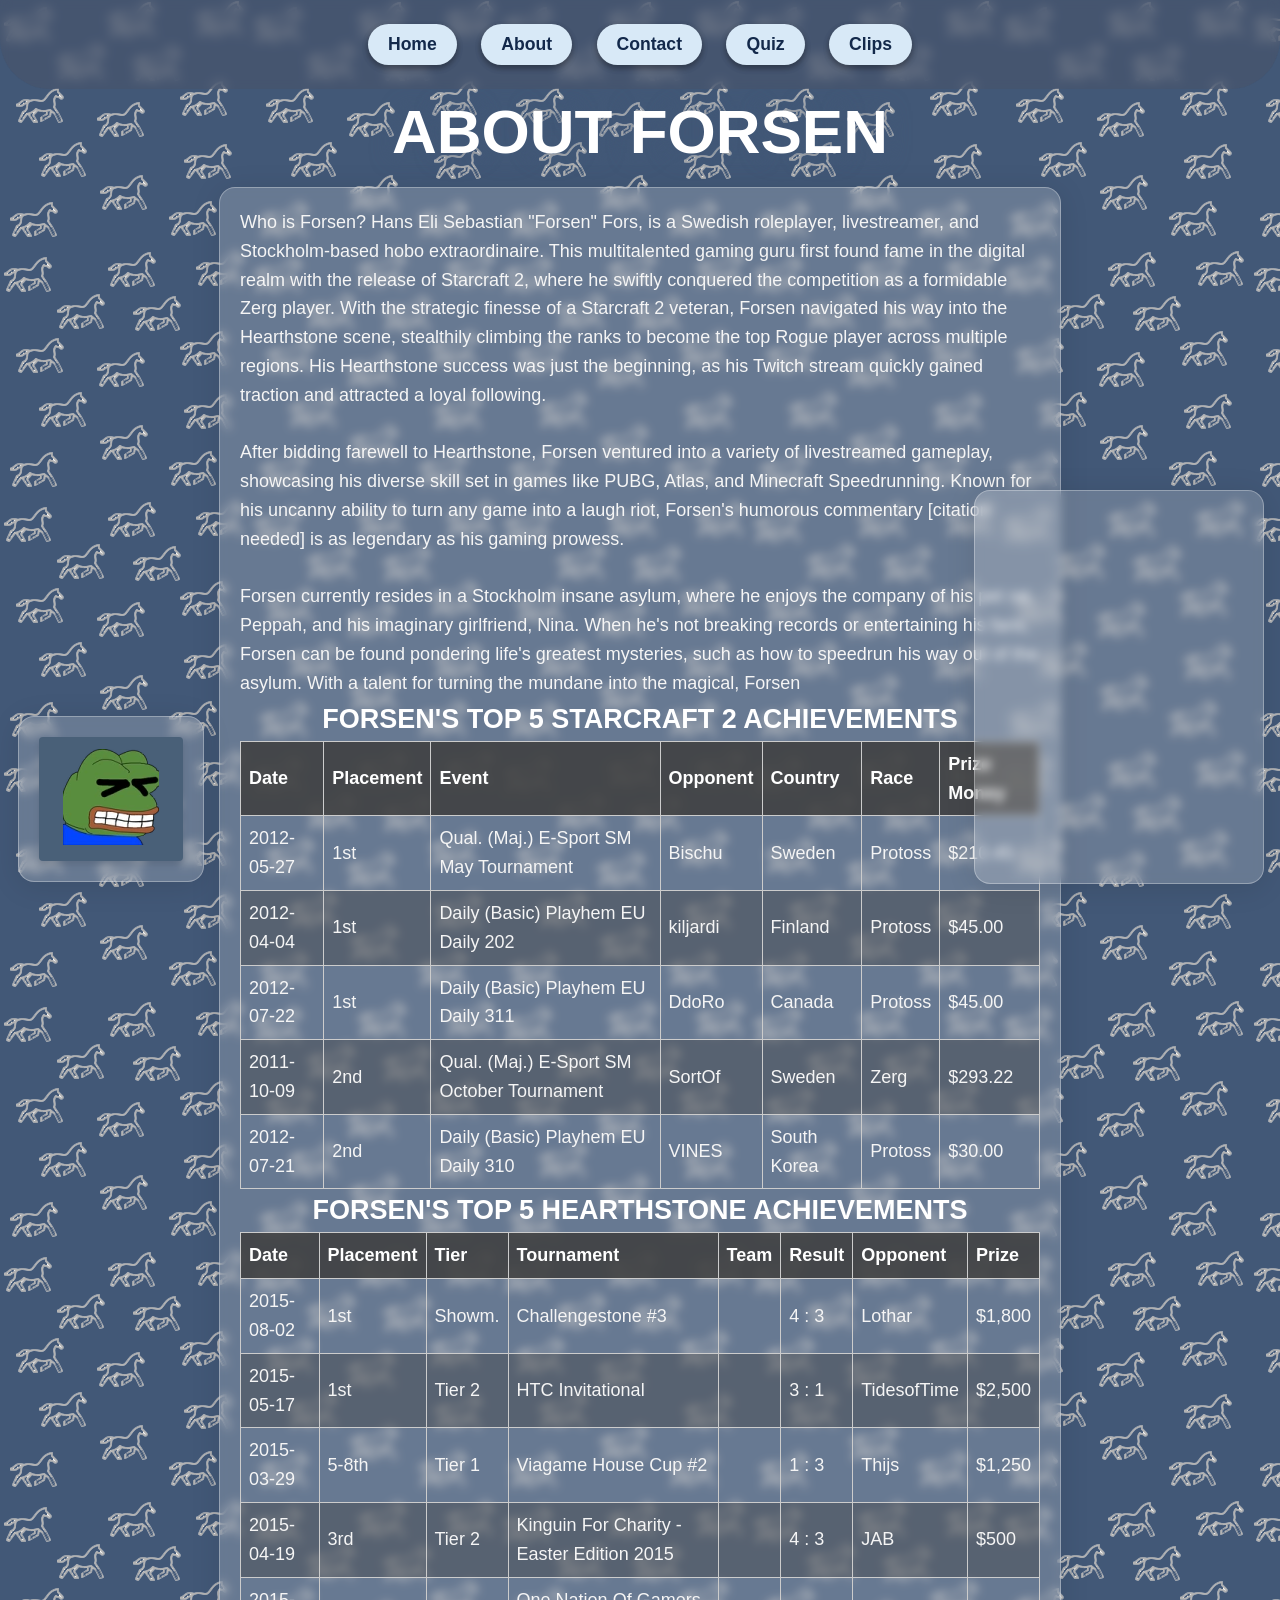
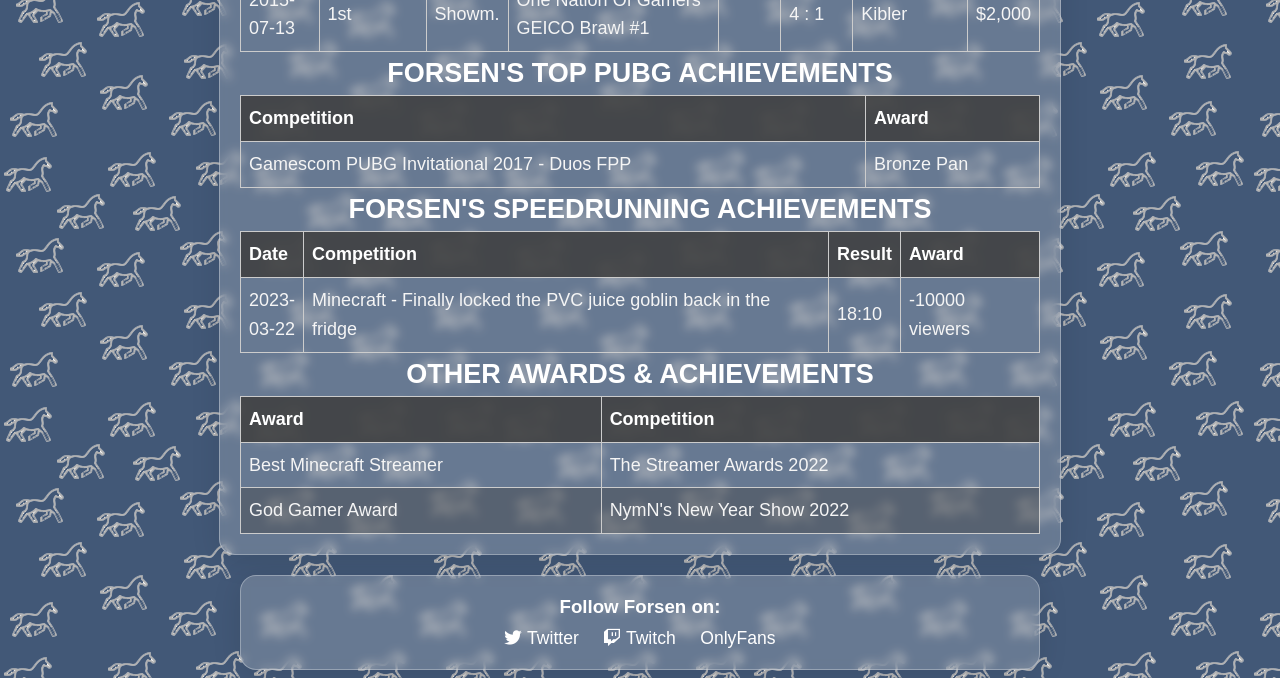
<file: about/index.html>
<!DOCTYPE html>
<html lang="en">
  <head>
    <meta charset="UTF-8" />
    <meta name="viewport" content="width=device-width, initial-scale=1.0" />
    <title>About | Forsen</title>
    <link rel="icon" type="image/x-icon" href="/favicon.ico" />

    <link rel="stylesheet" href="/css/styles.css" />
    <link rel="stylesheet" href="https://cdnjs.cloudflare.com/ajax/libs/font-awesome/6.1.0/css/all.min.css" />
  </head>

  <body>
    <header>
      <nav>
        <ul class="nav-buttons">
          <li><a href="/">Home</a></li>
          <li><a href="/about">About</a></li>
          <li><a href="/contact">Contact</a></li>
          <li><a href="/quiz">Quiz</a></li>
          <li><a href="/clips">Clips</a></li>
        </ul>
      </nav>
    </header>

    <main>
      <h1>ABOUT FORSEN</h1>
      <div class="container">
        <p style="margin: 0px">
          Who is Forsen? Hans Eli Sebastian "Forsen" Fors, is a Swedish roleplayer, livestreamer, and Stockholm-based
          hobo extraordinaire. This multitalented gaming guru first found fame in the digital realm with the release of
          Starcraft 2, where he swiftly conquered the competition as a formidable Zerg player. With the strategic
          finesse of a Starcraft 2 veteran, Forsen navigated his way into the Hearthstone scene, stealthily climbing the
          ranks to become the top Rogue player across multiple regions. His Hearthstone success was just the beginning,
          as his Twitch stream quickly gained traction and attracted a loyal following.<br /><br />

          After bidding farewell to Hearthstone, Forsen ventured into a variety of livestreamed gameplay, showcasing his
          diverse skill set in games like PUBG, Atlas, and Minecraft Speedrunning. Known for his uncanny ability to turn
          any game into a laugh riot, Forsen's humorous commentary [citation needed] is as legendary as his gaming
          prowess.<br /><br />

          Forsen currently resides in a Stockholm insane asylum, where he enjoys the company of his pet rat, Peppah, and
          his imaginary girlfriend, Nina. When he's not breaking records or entertaining his fans, Forsen can be found
          pondering life's greatest mysteries, such as how to speedrun his way out of the asylum. With a talent for
          turning the mundane into the magical, Forsen
        </p>
        <h2>Forsen's top 5 Starcraft 2 achievements</h2>
        <div class="table-responsive">
          <table class="table-forsen">
            <tr>
              <th>Date</th>
              <th>Placement</th>
              <th>Event</th>
              <th>Opponent</th>
              <th>Country</th>
              <th>Race</th>
              <th>Prize Money</th>
            </tr>
            <tr>
              <td>2012-05-27</td>
              <td>1st</td>
              <td>Qual. (Maj.) E-Sport SM May Tournament</td>
              <td>Bischu</td>
              <td>Sweden</td>
              <td>Protoss</td>
              <td>$210.45</td>
            </tr>
            <tr>
              <td>2012-04-04</td>
              <td>1st</td>
              <td>Daily (Basic) Playhem EU Daily 202</td>
              <td>kiljardi</td>
              <td>Finland</td>
              <td>Protoss</td>
              <td>$45.00</td>
            </tr>
            <tr>
              <td>2012-07-22</td>
              <td>1st</td>
              <td>Daily (Basic) Playhem EU Daily 311</td>
              <td>DdoRo</td>
              <td>Canada</td>
              <td>Protoss</td>
              <td>$45.00</td>
            </tr>
            <tr>
              <td>2011-10-09</td>
              <td>2nd</td>
              <td>Qual. (Maj.) E-Sport SM October Tournament</td>
              <td>SortOf</td>
              <td>Sweden</td>
              <td>Zerg</td>
              <td>$293.22</td>
            </tr>
            <tr>
              <td>2012-07-21</td>
              <td>2nd</td>
              <td>Daily (Basic) Playhem EU Daily 310</td>
              <td>VINES</td>
              <td>South Korea</td>
              <td>Protoss</td>
              <td>$30.00</td>
            </tr>
          </table>
        </div>

        <h2>Forsen's top 5 Hearthstone achievements</h2>
        <div class="table-responsive">
          <table class="table-forsen">
            <tr>
              <th>Date</th>
              <th>Placement</th>
              <th>Tier</th>
              <th>Tournament</th>
              <th>Team</th>
              <th>Result</th>
              <th>Opponent</th>
              <th>Prize</th>
            </tr>
            <tr>
              <td>2015-08-02</td>
              <td>1st</td>
              <td>Showm.</td>
              <td>Challengestone #3</td>
              <td></td>
              <td>4 : 3</td>
              <td>Lothar</td>
              <td>$1,800</td>
            </tr>
            <tr>
              <td>2015-05-17</td>
              <td>1st</td>
              <td>Tier 2</td>
              <td>HTC Invitational</td>
              <td></td>
              <td>3 : 1</td>
              <td>TidesofTime</td>
              <td>$2,500</td>
            </tr>
            <tr>
              <td>2015-03-29</td>
              <td>5-8th</td>
              <td>Tier 1</td>
              <td>Viagame House Cup #2</td>
              <td></td>
              <td>1 : 3</td>
              <td>Thijs</td>
              <td>$1,250</td>
            </tr>
            <tr>
              <td>2015-04-19</td>
              <td>3rd</td>
              <td>Tier 2</td>
              <td>Kinguin For Charity - Easter Edition 2015</td>
              <td></td>
              <td>4 : 3</td>
              <td>JAB</td>
              <td>$500</td>
            </tr>
            <tr>
              <td>2015-07-13</td>
              <td>1st</td>
              <td>Showm.</td>
              <td>One Nation Of Gamers GEICO Brawl #1</td>
              <td></td>
              <td>4 : 1</td>
              <td>Kibler</td>
              <td>$2,000</td>
            </tr>
          </table>
        </div>

        <h2>Forsen's top PUBG achievements</h2>
        <div class="table-responsive">
          <table class="table-forsen">
            <tr>
              <th>Competition</th>
              <th>Award</th>
            </tr>
            <tr>
              <td>Gamescom PUBG Invitational 2017 - Duos FPP</td>
              <td>Bronze Pan</td>
            </tr>
          </table>
        </div>

        <h2>Forsen's speedrunning achievements</h2>
        <div class="table-responsive">
          <table class="table-forsen">
            <tr>
              <th>Date</th>
              <th>Competition</th>
              <th>Result</th>
              <th>Award</th>
            </tr>
            <tr>
              <td>2023-<br />03-22</td>
              <td>Minecraft - Finally locked the PVC juice goblin back in the fridge</td>
              <td>18:10</td>
              <td>-10000 viewers</td>
            </tr>
          </table>
        </div>

        <h2>Other awards & achievements</h2>
        <div class="table-responsive">
          <table class="table-forsen">
            <tr>
              <th>Award</th>
              <th>Competition</th>
            </tr>
            <tr>
              <td>Best Minecraft Streamer</td>
              <td>The Streamer Awards 2022</td>
            </tr>
            <tr>
              <td>God Gamer Award</td>
              <td>NymN's New Year Show 2022</td>
            </tr>
          </table>
        </div>
      </div>
    </main>

    <footer>
      <div class="socials">
        <h3>Follow Forsen on:</h3>
        <ul>
          <li>
            <a href="https://twitter.com/Forsen" target="_blank"><i class="fab fa-twitter"></i>&nbsp;Twitter</a>
          </li>
          <li>
            <a href="https://www.twitch.tv/forsen" target="_blank"><i class="fab fa-twitch"></i>&nbsp;Twitch</a>
          </li>
          <li>
            <a href="https://www.onlyfors.com" target="_blank">OnlyFans</a>
          </li>
        </ul>
      </div>
    </footer>

    <!-- Random Lines -->
    <div class="line-container draggable">
      <button id="randomLineButton" class="line-button">
        <img src="/images/pepepains.png" />
      </button>
      <p id="randomLineContainer"></p>
      <script src="/js/lines.js"></script>
    </div>

    <!-- Twitch Chat -->
    <div class="chat draggable">
      <iframe id="chat-iframe" frameborder="0"></iframe>
    </div>

    <!-- Ban timer -->
    <div class="ban-timer container draggable">
      <div>Estimated unban time:</div>
      <div id="banTimer">...</div>
    </div>

    <!-- Script Imports -->
    <script src="/js/global.js"></script>
  </body>
</html>
</file>
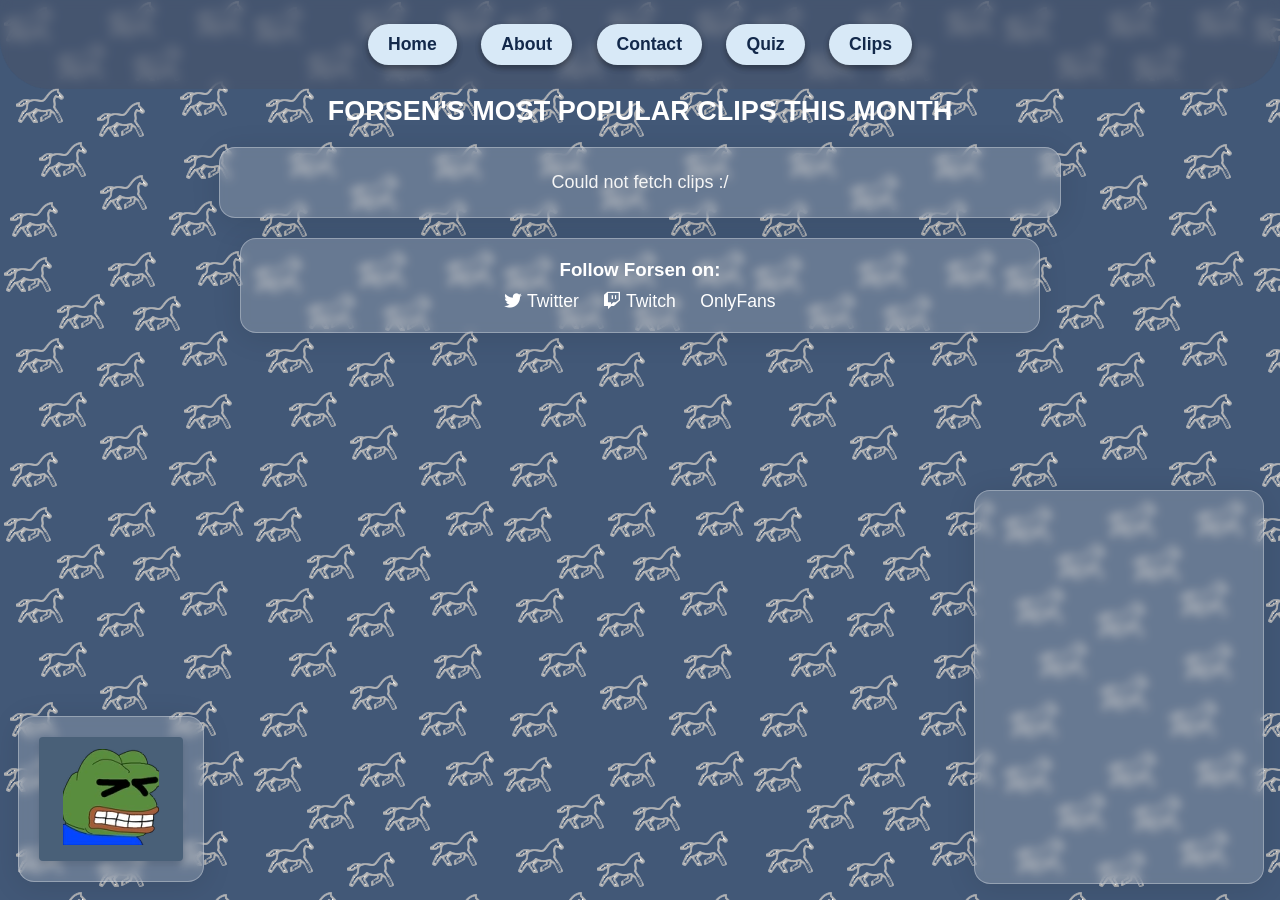
<file: clips/index.html>
<!DOCTYPE html>
<html lang="en">
  <head>
    <meta charset="UTF-8" />
    <meta name="viewport" content="width=device-width, initial-scale=1.0" />
    <title>Clips | Forsen</title>
    <link rel="icon" type="image/x-icon" href="/favicon.ico" />

    <link rel="stylesheet" href="/css/styles.css" />
    <link rel="stylesheet" href="https://cdnjs.cloudflare.com/ajax/libs/font-awesome/6.1.0/css/all.min.css" />
    <link rel="stylesheet" href="/css/clips.css" />
  </head>

  <body>
    <header>
      <nav>
        <ul class="nav-buttons">
          <li><a href="/">Home</a></li>
          <li><a href="/about">About</a></li>
          <li><a href="/contact">Contact</a></li>
          <li><a href="/quiz">Quiz</a></li>
          <li><a href="/clips">Clips</a></li>
        </ul>
      </nav>
    </header>

    <main>
      <h2>Forsen's most popular clips this month</h2>
      <div class="container" id="clips"></div>
    </main>

    <footer>
      <div class="socials">
        <h3>Follow Forsen on:</h3>
        <ul>
          <li>
            <a href="https://twitter.com/Forsen" target="_blank"><i class="fab fa-twitter"></i>&nbsp;Twitter</a>
          </li>
          <li>
            <a href="https://www.twitch.tv/forsen" target="_blank"><i class="fab fa-twitch"></i>&nbsp;Twitch</a>
          </li>
          <li>
            <a href="https://www.onlyfors.com" target="_blank">OnlyFans</a>
          </li>
        </ul>
      </div>
    </footer>

    <!-- Random Lines -->
    <div class="line-container draggable">
      <button id="randomLineButton" class="line-button">
        <img src="/images/pepepains.png" />
      </button>
      <p id="randomLineContainer"></p>
      <script src="/js/lines.js"></script>
    </div>

    <!-- Twitch Chat -->
    <div class="chat draggable">
      <iframe id="chat-iframe" frameborder="0"></iframe>
    </div>

    <!-- Ban timer -->
    <div class="ban-timer container draggable">
      <div>Estimated unban time:</div>
      <div id="banTimer">...</div>
    </div>

    <!-- Script Imports -->
    <script src="/js/global.js"></script>
    <script src="/js/clips.js"></script>
  </body>
</html>
</file>
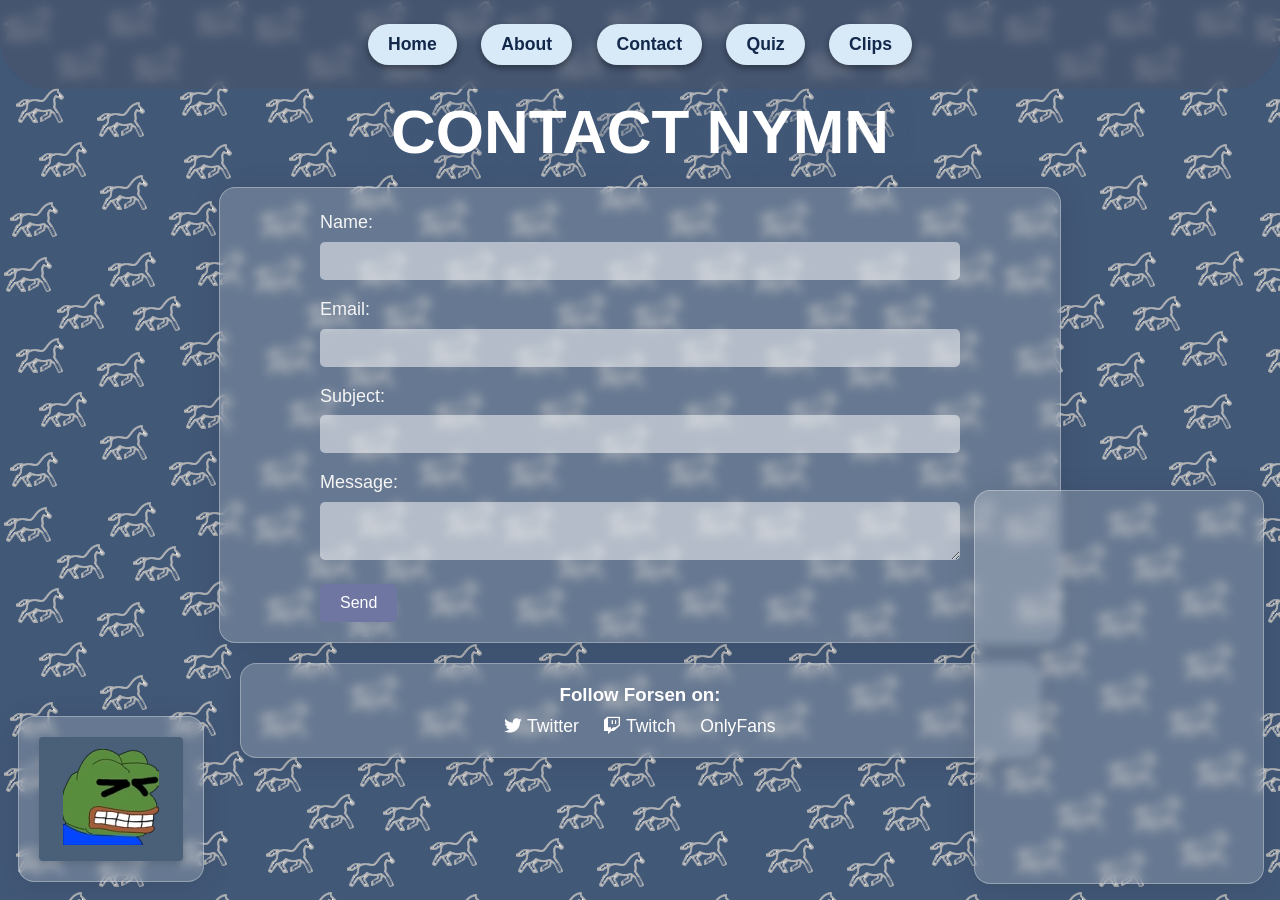
<file: contact/index.html>
<!DOCTYPE html>
<html lang="en">
  <head>
    <meta charset="UTF-8" />
    <meta name="viewport" content="width=device-width, initial-scale=1.0" />
    <title>Contact | Forsen</title>
    <link rel="icon" type="image/x-icon" href="/favicon.ico" />

    <link rel="stylesheet" href="/css/styles.css" />
    <link rel="stylesheet" href="https://cdnjs.cloudflare.com/ajax/libs/font-awesome/6.1.0/css/all.min.css" />
  </head>

  <body>
    <header>
      <nav>
        <ul class="nav-buttons">
          <li><a href="/">Home</a></li>
          <li><a href="/about">About</a></li>
          <li><a href="/contact">Contact</a></li>
          <li><a href="/quiz">Quiz</a></li>
          <li><a href="/clips">Clips</a></li>
        </ul>
      </nav>
    </header>

    <main>
      <h1>CONTACT NYMN</h1>
      <div class="container">
        <form method="get" action="submit" class="contact-form">
          <label for="name">Name:</label>
          <input type="text" name="name" id="name" required />

          <label for="email">Email:</label>
          <input type="email" name="email" id="email" required />

          <label for="subject">Subject:</label>
          <input type="text" name="subject" id="subject" required />

          <label for="message">Message:</label>
          <textarea name="message" id="message" required></textarea>

          <input type="submit" value="Send" />
        </form>
      </div>
    </main>

    <footer>
      <div class="socials">
        <h3>Follow Forsen on:</h3>
        <ul>
          <li>
            <a href="https://twitter.com/Forsen" target="_blank"><i class="fab fa-twitter"></i>&nbsp;Twitter</a>
          </li>
          <li>
            <a href="https://www.twitch.tv/forsen" target="_blank"><i class="fab fa-twitch"></i>&nbsp;Twitch</a>
          </li>
          <li>
            <a href="https://www.onlyfors.com" target="_blank">OnlyFans</a>
          </li>
        </ul>
      </div>
    </footer>

    <!-- Random Lines -->
    <div class="line-container draggable">
      <button id="randomLineButton" class="line-button">
        <img src="/images/pepepains.png" />
      </button>
      <p id="randomLineContainer"></p>
      <script src="/js/lines.js"></script>
    </div>

    <!-- Twitch Chat -->
    <div class="chat draggable">
      <iframe id="chat-iframe" frameborder="0"></iframe>
    </div>

    <!-- Ban timer -->
    <div class="ban-timer container draggable">
      <div>Estimated unban time:</div>
      <div id="banTimer">...</div>
    </div>

    <!-- Script Imports -->
    <script src="/js/global.js"></script>
  </body>
</html>
</file>
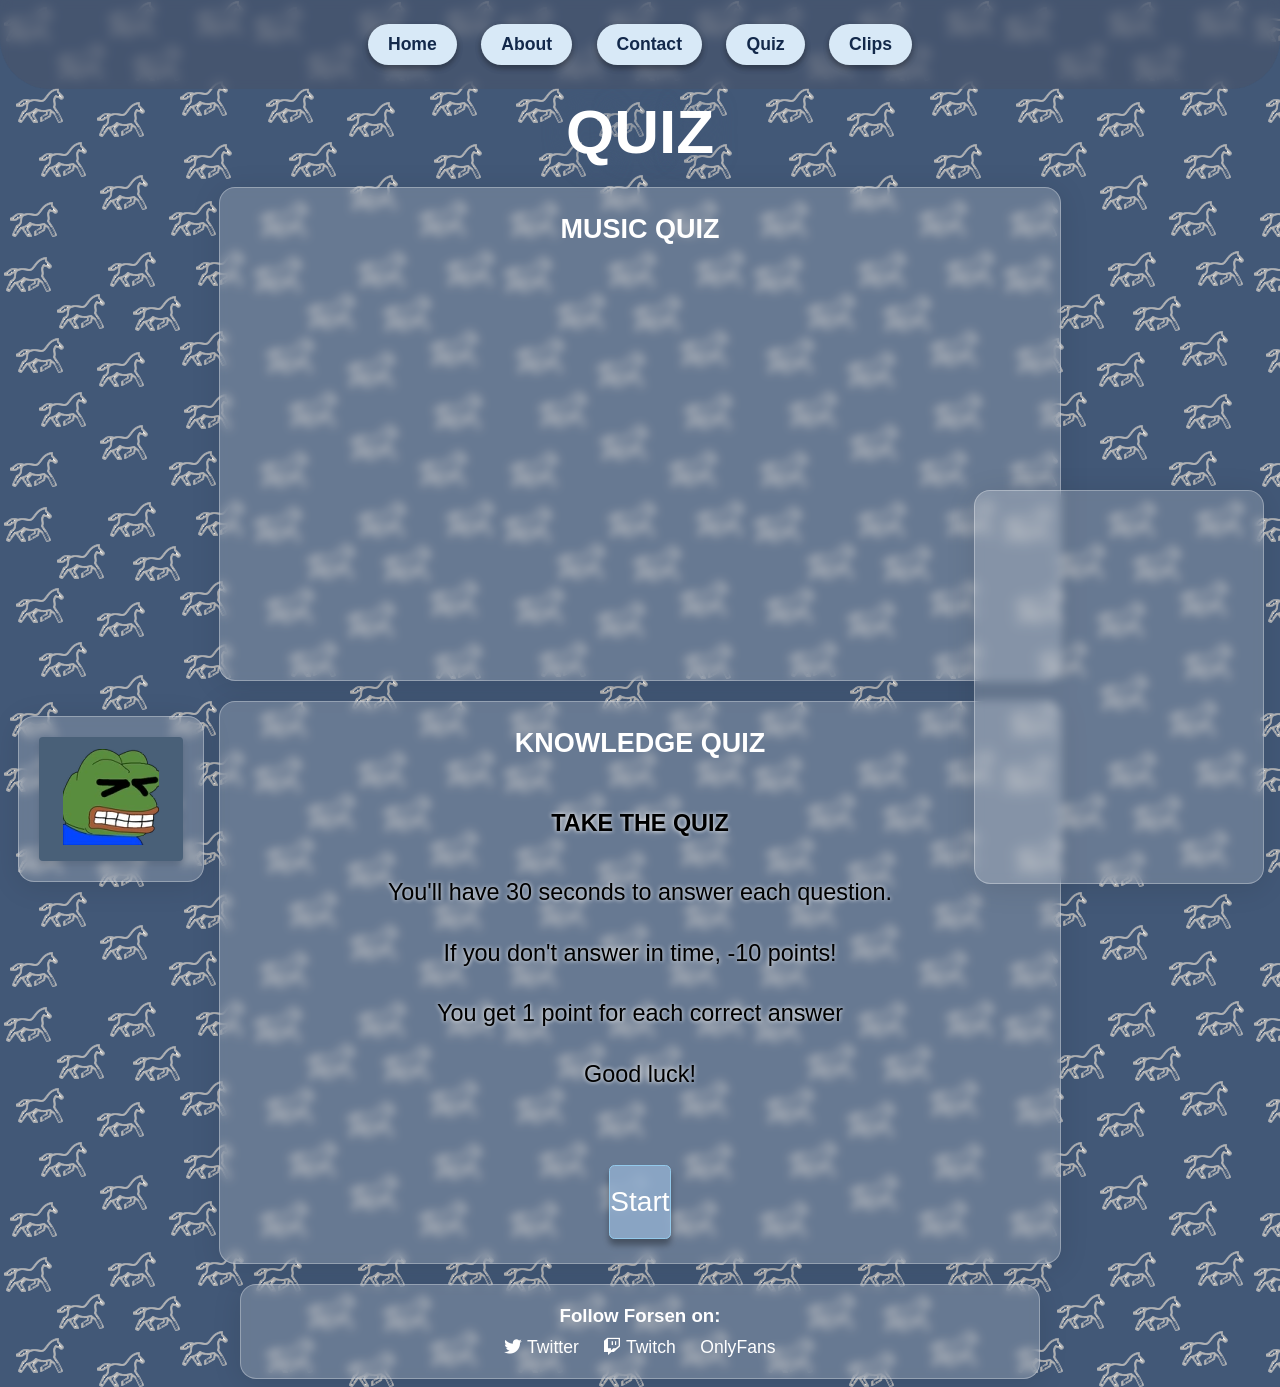
<file: quiz/index.html>
<!DOCTYPE html>
<html lang="en">
  <head>
    <meta charset="UTF-8" />
    <meta name="viewport" content="width=device-width, initial-scale=1.0" />
    <title>Quiz | Forsen</title>
    <link rel="icon" type="image/x-icon" href="/favicon.ico" />
    <link rel="stylesheet" href="/css/styles.css" />
    <link rel="stylesheet" href="https://cdnjs.cloudflare.com/ajax/libs/font-awesome/6.1.0/css/all.min.css" />

    <script defer src="/js/quiz.js"></script>
  </head>

  <body>
    <header>
      <nav>
        <ul class="nav-buttons">
          <li><a href="/">Home</a></li>
          <li><a href="/about">About</a></li>
          <li><a href="/contact">Contact</a></li>
          <li><a href="/quiz">Quiz</a></li>
          <li><a href="/clips">Clips</a></li>
        </ul>
      </nav>
    </header>

    <main>
      <h1>QUIZ</h1>

      <div class="container">
        <h2>Music Quiz</h2>
        <iframe
          class="music-quiz"
          src="https://www.youtube-nocookie.com/embed/kihLBf9W7nc"
          title="YouTube video player"
          frameborder="0"
          allow="accelerometer; autoplay; clipboard-write; encrypted-media; gyroscope; picture-in-picture; web-share"
          allowfullscreen
        ></iframe>
      </div>

      <div class="container">
        <h2>Knowledge Quiz</h2>
        <div class="quiz-container" id="quiz-container2">
          <h3 class="quiz-timer" id="quiz-timer">- seconds left</h3>
          <div id="quiz">
            <div class="quiz-loader">
              <h4>TAKE THE QUIZ</h4>
              <p>You'll have 30 seconds to answer each question.</p>
              <p>If you don't answer in time, -10 points!</p>
              <p>You get 1 point for each correct answer</p>
              <p>Good luck!</p>
              <button class="quiz-button" id="quiz-start-button">Start</button>
            </div>
          </div>
        </div>
        <br /><br />
        <div class="quiz-buttons">
          <button class="quiz-button" id="previous">◄ Previous Question</button>
          <button class="quiz-button" id="next">Lock Answer & Submit ►</button>
          <button class="quiz-button" id="submit"><b>Submit Quiz</b></button>
        </div>
        <div id="results"></div>
      </div>
    </main>

    <footer>
      <div class="socials">
        <h3>Follow Forsen on:</h3>
        <ul>
          <li>
            <a href="https://twitter.com/Forsen" target="_blank"><i class="fab fa-twitter"></i>&nbsp;Twitter</a>
          </li>
          <li>
            <a href="https://www.twitch.tv/forsen" target="_blank"><i class="fab fa-twitch"></i>&nbsp;Twitch</a>
          </li>
          <li>
            <a href="https://www.onlyfors.com" target="_blank">OnlyFans</a>
          </li>
        </ul>
      </div>
    </footer>

    <!-- Random Lines -->
    <div class="line-container draggable">
      <button id="randomLineButton" class="line-button">
        <img src="/images/pepepains.png" />
      </button>
      <p id="randomLineContainer"></p>
      <script src="/js/lines.js"></script>
    </div>

    <!-- Twitch Chat -->
    <div class="chat draggable">
      <iframe id="chat-iframe" frameborder="0"></iframe>
    </div>

    <!-- Ban timer -->
    <div class="ban-timer container draggable">
      <div>Estimated unban time:</div>
      <div id="banTimer">...</div>
    </div>

    <!-- Script Imports -->
    <script src="/js/global.js"></script>
  </body>
</html>
</file>
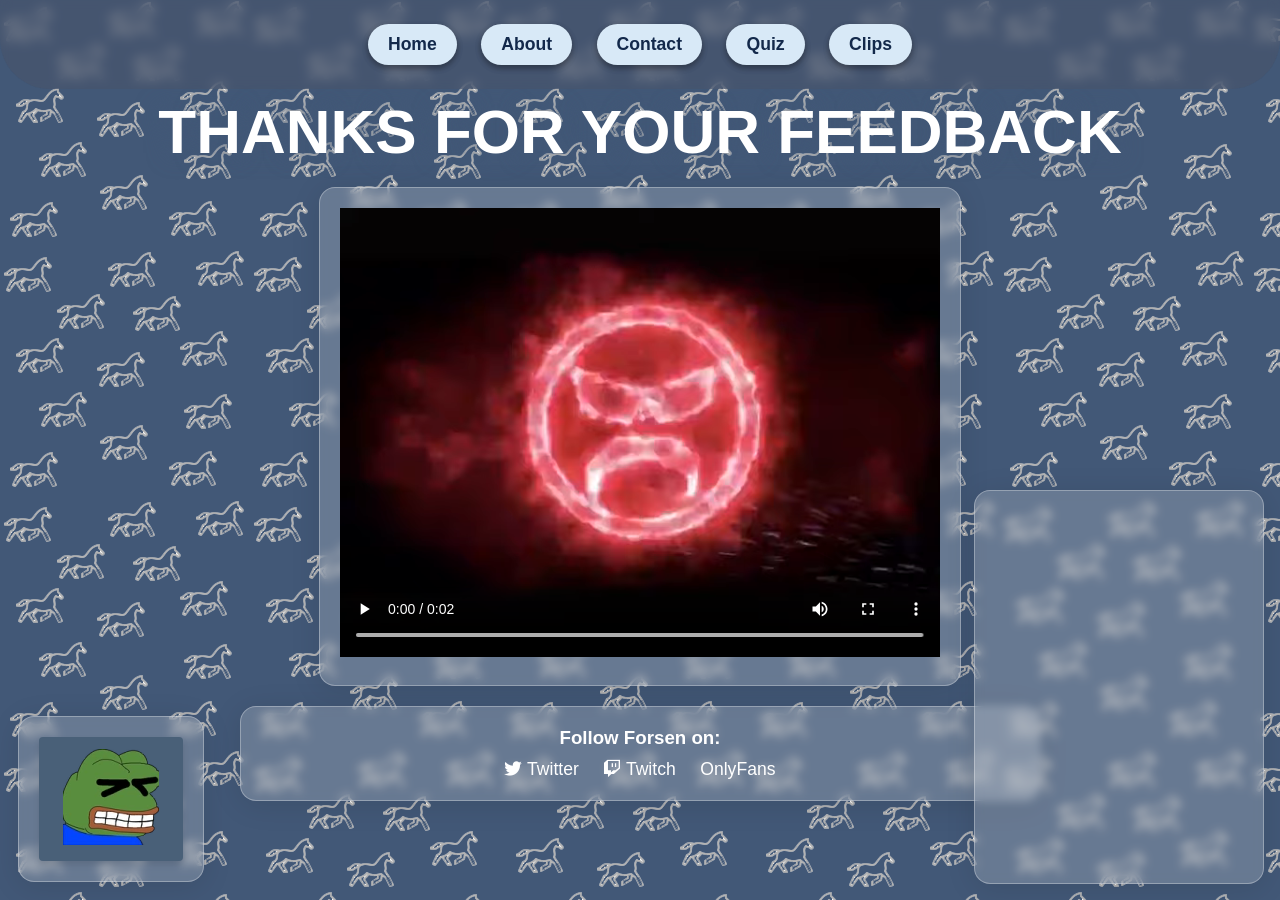
<file: contact/submit/index.html>
<!DOCTYPE html>
<html lang="en">
  <head>
    <meta charset="UTF-8" />
    <meta name="viewport" content="width=device-width, initial-scale=1.0" />
    <title>Submit | Forsen</title>
    <link rel="icon" type="image/x-icon" href="/favicon.ico" />

    <link rel="stylesheet" href="/css/styles.css" />
    <link rel="stylesheet" href="https://cdnjs.cloudflare.com/ajax/libs/font-awesome/6.1.0/css/all.min.css" />
  </head>

  <body>
    <header>
      <nav>
        <ul class="nav-buttons">
          <li><a href="/">Home</a></li>
          <li><a href="/about">About</a></li>
          <li><a href="/contact">Contact</a></li>
          <li><a href="/quiz">Quiz</a></li>
          <li><a href="/clips">Clips</a></li>
        </ul>
      </nav>
    </header>

    <main>
      <h1>THANKS FOR YOUR FEEDBACK</h1>
      <div class="video-container">
        <video controls autoplay>
          <source src="/videos/submit.webm" type="video/webm" />
          <source src="/videos/submit.mp4" type="video/mp4" />
        </video>
      </div>
    </main>

    <footer>
      <div class="socials">
        <h3>Follow Forsen on:</h3>
        <ul>
          <li>
            <a href="https://twitter.com/Forsen" target="_blank"><i class="fab fa-twitter"></i>&nbsp;Twitter</a>
          </li>
          <li>
            <a href="https://www.twitch.tv/forsen" target="_blank"><i class="fab fa-twitch"></i>&nbsp;Twitch</a>
          </li>
          <li>
            <a href="https://www.onlyfors.com" target="_blank">OnlyFans</a>
          </li>
        </ul>
      </div>
    </footer>

    <!-- Random Lines -->
    <div class="line-container draggable">
      <button id="randomLineButton" class="line-button">
        <img src="/images/pepepains.png" />
      </button>
      <p id="randomLineContainer"></p>
      <script src="/js/lines.js"></script>
    </div>

    <!-- Twitch Chat -->
    <div class="chat draggable">
      <iframe id="chat-iframe" frameborder="0"></iframe>
    </div>

    <!-- Script Imports -->
    <script src="/js/global.js"></script>
  </body>
</html>
</file>
<file: css/styles.css>
/* General styles */
body {
  background-color: #425877;
  background-image: url('/images/bg.png');

  font-family: Arial, sans-serif;
  color: #333;
  cursor: url('/images/cursor_regular.png'), auto;
}

a:hover,
.hero-slider-control:hover,
.contact-form button:hover,
.line-button:hover,
.contact-form input:hover {
  cursor: url('/images/cursor_hover.png'), pointer;
}

h1 {
  color: #ffffff;
  text-shadow: 0px 0px 24px #425877;
  font-family: 'Raleway', sans-serif;
  font-size: 62px;
  font-weight: 800;
  margin: 0px;
  text-align: center;
  text-transform: uppercase;
}

h2 {
  color: #ffffff;
  font-family: 'Raleway', sans-serif;
  font-size: 27px;
  font-weight: 800;
  margin: 0px;
  text-align: center;
  text-transform: uppercase;
}

h3,
h4,
h5,
h6 {
  font-weight: bold;
}

a {
  color: #3498db;
  text-decoration: none;
}

.forsen-logo {
  width: 15%;
  display: block;
  margin: 1rem auto;
}

.container,
.video-container,
.line-container,
footer,
.chat {
  /* From https://css.glass */
  background: rgba(255, 255, 255, 0.2);
  border-radius: 16px;
  box-shadow: 0 4px 30px rgba(0, 0, 0, 0.1);
  backdrop-filter: blur(5px);
  -webkit-backdrop-filter: blur(5px);
  border: 1px solid rgba(255, 255, 255, 0.3);
}

.container {
  padding: 20px;
  margin: 20px auto;
  max-width: 800px;
  font-family: 'Roboto', sans-serif;
  font-size: 18px;
  line-height: 1.6;
  color: #f5f5f5;
  transition: all 0.3s ease;
}

.video-container {
  padding: 20px;
  margin: 20px auto;
  max-width: 600px;
  font-family: 'Open Sans', sans-serif;
  font-size: 18px;
  line-height: 1.5;
  color: #fff;
}
.video-container > video {
  width: 100%;
}

.line-container {
  padding: 20px;
  width: unset;
  font-family: 'Open Sans', sans-serif;
  font-size: 18px;
  line-height: 1.5;
  color: #fff;
  font-weight: bold;

  bottom: 1em;
  left: 1em;
}
#randomLineContainer {
  display: none;
}

/* Header */
header {
  background-color: rgba(72, 82, 104, 0.5);
  backdrop-filter: blur(5.9px);
  color: #fff;
  text-align: center;
  padding: 1.5rem 0;
  position: fixed;
  border-radius: 0 0 50px 50px;
  top: 0;
  left: 0;
  width: 100vw;
  z-index: 50;
}

header a {
  color: #fff;
  padding: 0 1rem;
}

header a:hover {
  color: #3498db;
}

/* best responsive design 2023 */
main {
  margin-top: 6rem;
}
@media screen and (max-width: 600px) {
  main {
    margin-top: 8rem;
  }
}
@media screen and (max-width: 350px) {
  main {
    margin-top: 10rem;
  }
}

/* Hero slider */
.hero-slider {
  width: 100%;
  height: 500px;
  overflow: hidden;
  position: relative;
  display: flex;
  align-items: center;
}

.hero-slider picture {
  width: 100%;
  height: 100%;
  position: absolute;
  opacity: 0;
  transition: opacity 1s;
}
.hero-slider picture img {
  width: 100%;
  height: 100%;
  object-fit: cover;
}

.hero-slider picture.active {
  opacity: 1;
}

.hero-slider-control {
  position: absolute;
  top: 50%;
  background-color: rgba(36, 42, 45, 0.5);
  color: #fff;
  width: 40px;
  height: 40px;
  font-size: 1.5rem;
  border: none;
  z-index: 10;
  transform: translateY(-50%);
  transition: background-color 0.3s;
}

.hero-slider-control:hover {
  background-color: rgba(147, 176, 208, 0.8);
}

.hero-slider-control.hero-slider-prev {
  left: 1rem;
}

.hero-slider-control.hero-slider-next {
  right: 1rem;
}

/* About page */
.about {
  padding: 2rem 0;
}

/* Social media links */
.social-links {
  display: flex;
  justify-content: center;
  padding: 1rem 0;
}

.social-links a {
  font-size: 2rem;
  color: #333;
  margin: 0 1rem;
}

.social-links a:hover {
  color: #3498db;
}

/* Quiz page */
.quiz {
  padding-top: 100px;
  width: 30rem;
  height: 15rem;
  background-color: lightgray;
  display: flex;
  flex-direction: column;
  align-items: center;
  justify-content: space-around;
  border-radius: 30px;
}

.quiz-loader {
  color: black;
  text-shadow: 0px 0px 4px white;
  font-size: 130%;
  text-align: center;
}

.quiz-error {
  color: rgb(255, 168, 168);
  font-size: 130%;
  text-align: center;
}

.question-container {
  width: 80%;
  height: 8rem;
  display: flex;
  align-items: center;
  justify-content: center;
  border: 2px solid darkgray;
  border-radius: 25px;
}

.options-container {
  width: 80%;
  height: 12rem;
  display: flex;
  flex-wrap: wrap;
  align-items: center;
  justify-content: space-around;
}

.quiz-details-container {
  width: 80%;
  height: 4rem;
  display: flex;
  justify-content: space-around;
  align-items: center;
}

.quiz-options-container {
  width: 80%;
  height: 12rem;
  display: flex;
  flex-wrap: wrap;
  align-items: center;
  justify-content: space-around;
}

.score,
.timer {
  font-size: 24px;
  margin: 10px;
}

.question {
  font-size: 30px;
  margin: 20px;
}

.answers {
  display: grid;
  grid-template-columns: repeat(2, 1fr);
  gap: 10px;
  margin-bottom: 20px;
}

.answer {
  padding: 4px 0;
  margin-bottom: 0.2rem;
  background-color: transparent;
  transition: background-color 0.2s ease;
}

.answer:hover {
  cursor: pointer;
  background-color: rgba(255, 255, 255, 0.2);
}

/* Responsive styles */
@media screen and (max-width: 768px) {
  header a {
    display: block;
    padding: 0.5rem 0;
  }
}

.table-responsive {
  display: block;
  overflow-x: auto;
  -webkit-overflow-scrolling: touch;
}

.table-forsen {
  border-collapse: collapse;
  width: 100%;
}

.table-forsen th,
.table-forsen td {
  border: 1px solid #cccccc;
  padding: 8px;
  text-align: left;
}

.table-forsen th {
  background-color: rgba(64, 64, 64, 0.8);
  color: #ffffff;
  font-weight: bold;
}

.table-forsen tr:nth-child(odd) {
  background-color: rgba(64, 64, 64, 0.4);
}

.line-button {
  background-color: #496078;
  border: none;
  color: white;
  text-align: center;
  font-size: 16px;
  padding: 12px 24px;
  border-radius: 4px;
  box-shadow: 0 4px 6px rgba(0, 0, 0, 0.1);
  transition: background-color 0.2s ease-in-out, box-shadow 0.2s ease-in-out;
}

.line-button:hover {
  background-color: #77a2d0;
  box-shadow: 0 6px 8px rgba(0, 0, 0, 0.1);
}

.line-button:focus {
  outline: none;
}

/* Footer Styles */
footer {
  width: 60%;
  display: flex;
  justify-content: center;
  align-items: center;

  padding: 20px;
  margin: 0px auto;
}

.socials {
  text-align: center;
}

.socials h3 {
  color: #fff;
  margin-top: 0px;
  margin-bottom: 10px;
}

.socials ul {
  list-style: none;
  padding: 0;
  margin: 0;
}

.socials li {
  display: inline-block;
  margin: 0 10px;
}

.socials a {
  color: #fff;
  text-decoration: none;
  font-size: 1.1rem;
  transition: color 0.3s ease;
}

.socials a:hover {
  color: #1da1f2;
}

.home-link {
  text-align: center;
}

.home-link a {
  color: #fff;
  text-decoration: none;
  font-size: 1.1rem;
  transition: color 0.3s ease;
}

.home-link a:hover {
  color: #1da1f2;
}

/* Navigation Styles */
nav {
  width: 100%;
  display: flex;
  justify-content: center;
}

.nav-buttons {
  width: 100%;
  list-style: none;
  padding: 0;
  margin: 0;
}

.nav-buttons li {
  margin: 0 10px;
  display: inline-block;
}

.nav-buttons a {
  color: #13294b;
  text-decoration: none;
  font-size: 1.1rem;
  font-weight: 600;
  padding: 10px 20px;
  display: inline-block;
  background-color: #d8e9f7;
  border: none;
  border-radius: 30px;
  box-shadow: 0 3px 6px rgba(0, 0, 0, 0.16), 0 3px 6px rgba(0, 0, 0, 0.23);
  transition: background-color 0.3s ease, box-shadow 0.3s ease, color 0.3s ease;
}

.nav-buttons a:hover {
  background-color: #73b4dc;
  color: #e7f6fa;
  box-shadow: 0 5px 10px rgba(0, 0, 0, 0.26), 0 5px 10px rgba(0, 0, 0, 0.33);
}

/* Style the form container */
.contact-form {
  max-width: 80%;
  margin: 0 auto;
}

/* Style the form fields */
.contact-form label {
  display: block;
  margin-bottom: 5px;
}

.contact-form input[type='text'],
.contact-form input[type='email'],
.contact-form textarea {
  width: 100%;
  padding: 10px;
  border: none;
  border-radius: 5px;
  margin-bottom: 15px;
  box-sizing: border-box;
  font-size: 16px;
  background-color: rgba(255, 255, 255, 0.5);
}

/* Style the form submit button */
.contact-form input[type='submit'] {
  background-color: #6e76a1;
  color: #fff;
  border: none;
  border-radius: 5px;
  padding: 10px 20px;
  font-size: 16px;
  transition: background-color 0.3s ease;
}

.contact-form input[type='submit']:hover {
  background-color: #8086bb;
}

/* Style the form success message */
.contact-form .success {
  color: rgb(104, 116, 168);
  font-weight: bold;
  margin-top: 15px;
}

/* Draggable elements like twitch chat */
.draggable {
  position: fixed;
  z-index: 99;
  cursor: move;
}
.draggable * {
  cursor: unset;
}

.slide {
  position: absolute;
  left: 0px;
  top: 0px;
  width: 100%;
  z-index: 1;
  opacity: 0;
  transition: opacity 0.5s;
}

.active-slide {
  opacity: 1;
  z-index: 2;
}

.music-quiz {
  width: 100%;
  height: 400px;
}

.quiz-container {
  position: relative;
  height: 380px;
  margin-top: 40px;
}

.chat {
  position: fixed;
  bottom: 1em;
  right: 1em;
  width: 20%;
  height: 40%;
  padding: 1rem;
}
.chat > iframe {
  width: 100%;
  height: 100%;
}

@media screen and (max-width: 600px) {
  .chat {
    display: none;
  }
}

/*global css file pepeLaugh*/

.animateEasterEgg img {
  animation: x 0.6s infinite alternate;
}

@keyframes x {
  25% {
    transform: translate(-20%, -8%);
  }
  50% {
    transform: translate(0%, 0%);
  }
  75% {
    transform: translate(20%, -8%);
  }
}

/* advice friend in bottom left */
#adviceFriend {
  position: fixed;
  bottom: 20%;
  left: 50%;
  width: 300px;
  max-width: 20vw;
  min-width: 150px;
  opacity: 0;
  display: flex;
  flex-flow: row nowrap;
  align-items: flex-end;
  transition: left 0.2s ease-out, opacity 0.2s ease-out;
  pointer-events: none;
}
.flipped {
  transform: scaleX(-1);
}
.advicePopup {
  background: #ddd;
  color: rgb(36, 42, 45);
  border-color: rgb(36, 42, 45);
  border-width: 1px;
  border-style: solid;
  border-radius: 8px;
  padding: 8px;
  font-size: 1rem;
  min-height: 24px;
  margin: 0 10px;
  position: relative;
}
.advicePopup::before {
  content: '';
  position: absolute;
  bottom: 12px;
  left: -24px;
  z-index: 2;
  border: 12px solid transparent;
  border-right: 12px solid rgb(36, 42, 45);
}
#adviceFriend.active {
  left: 78%;
  opacity: 1;
}
.flipped #adviceText {
  /* flip the text back */
  transform: scaleX(-1);
}
@media all and (max-width: 400px) {
  #adviceFriend img {
    width: 50px;
    height: 50px;
  }
}
@media all and (min-width: 1200px) {
  .advicePopup {
    font-size: 1.2rem;
  }
}

.ban-timer {
  right: 1%;
  bottom: 1%;
  text-align: center;
}
#banTimer {
  font-size: 180%;
  font-weight: bold;
  color: #ddd;
  text-shadow: 0px 0px 2px black;
}

/* apply this on "body" whenever forsen gets banned */
/* ...yes, this is not the last time that'll happen */
.despair {
  background-color: #161616;
  cursor: url('/images/cursor_despair.png'), auto;
}

.despair .chat {
  display: none;
}

.despair .ban-timer {
  display: unset;
}

body:not(.despair) .ban-timer {
  display: none;
}

/* Quiz stuff */
.quiz-buttons {
  display: flex;
}
.quiz-button {
  flex: 1;
  background-color: rgba(147, 176, 208, 0.8);
  border: solid;
  border-width: 1px;
  margin: 1.7em;
  padding: 20px 0;
  border-color: #93c9eb;
  color: white;
  font-size: 1.2em;
  box-shadow: rgba(0, 0, 0, 0.33) 0px 6px 6px;
  border-radius: 0.2em;
}
.quiz-button:hover {
  background-color: rgba(90, 112, 136, 0.8);
}
.answers > label > input {
  height: 20px;
  width: 20px;
  top: 3px;
  position: relative;
}
.quiz-timer {
  text-align: center;
  line-height: 0px;
  font-size: 1.8em;
}
</file>
<file: css/clips.css>
#clips {
  display: flex;
  flex-wrap: wrap;
  justify-content: center;
}

.clip {
  margin: 10px;
  width: 300px;
}

.clip img {
  width: 100%;
}

.clip a {
  display: block;
  margin-top: 5px;
  font-size: 18px;
  font-weight: bold;
  text-align: center;
  color: lightgrey;
}

.overlay {
  position: fixed;
  top: 0;
  left: 0;
  width: 100%;
  height: 100%;
  background-color: rgba(0, 0, 0, 0.5);
  z-index: 1000;
  display: flex;
  justify-content: center;
  align-items: center;
}
</file>
